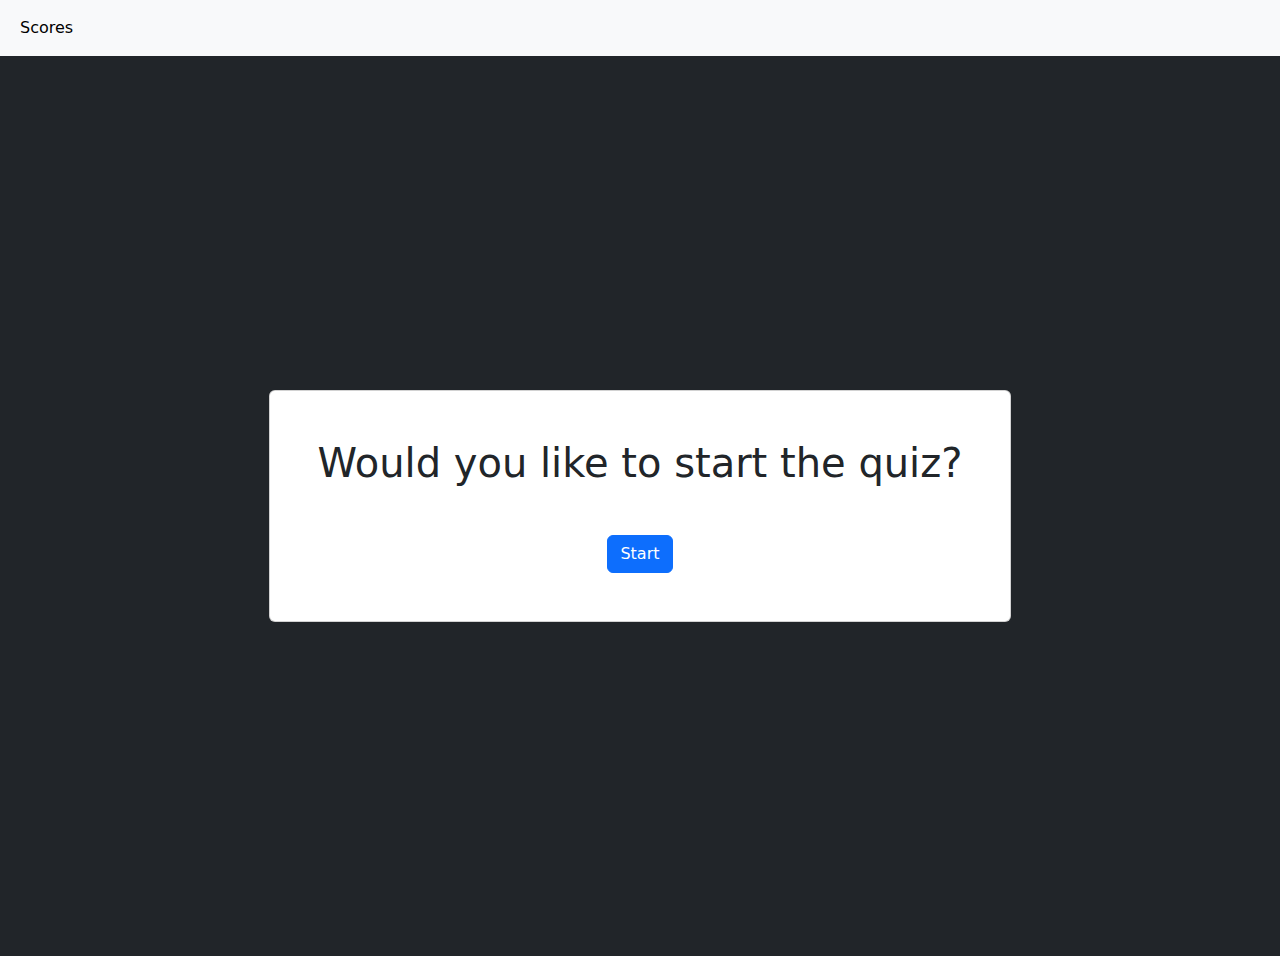
<file: index.html>
<!DOCTYPE html>
<html lang="en">
<head>
    <meta charset="UTF-8">
    <meta name="viewport" content="width=device-width, initial-scale=1.0">
    <link rel="stylesheet" href="https://cdn.jsdelivr.net/npm/bootstrap@5.1.3/dist/css/bootstrap.min.css">
    <title>Start Page</title>
</head>
<body>
    <!-- Took navbar code from bootstrap website https://getbootstrap.com/docs/5.1/components/navbar/ -->
    <nav class="navbar navbar-expand-lg navbar-light bg-light">
        <div class="container-fluid">
          <button class="navbar-toggler" type="button" data-bs-toggle="collapse" data-bs-target="#navbarSupportedContent" aria-controls="navbarSupportedContent" aria-expanded="false" aria-label="Toggle navigation">
            <span class="navbar-toggler-icon"></span>
          </button>
          <div class="collapse navbar-collapse" id="navbarSupportedContent">
            <ul class="navbar-nav me-auto mb-2 mb-lg-0">
              <li class="nav-item">
                <a class="nav-link active" aria-current="page" href="./scores.html">Scores</a>
              </li>
            </ul>
          </div>
        </div>
      </nav>
    <div class="wrapper bg-dark d-flex justify-content-center align-items-center min-vh-100">
        <div class="card p-5 justify-content-center align-items-center h-50">
            <h1 class="mb-5">Would you like to start the quiz?</h1>
            <section class="page">
                <button class="btn btn-primary"><a href="./quiz.html" class="text-white text-decoration-none">Start</a></button>
            </section>
        </div>
    </div>
</body>
</html>
</file>
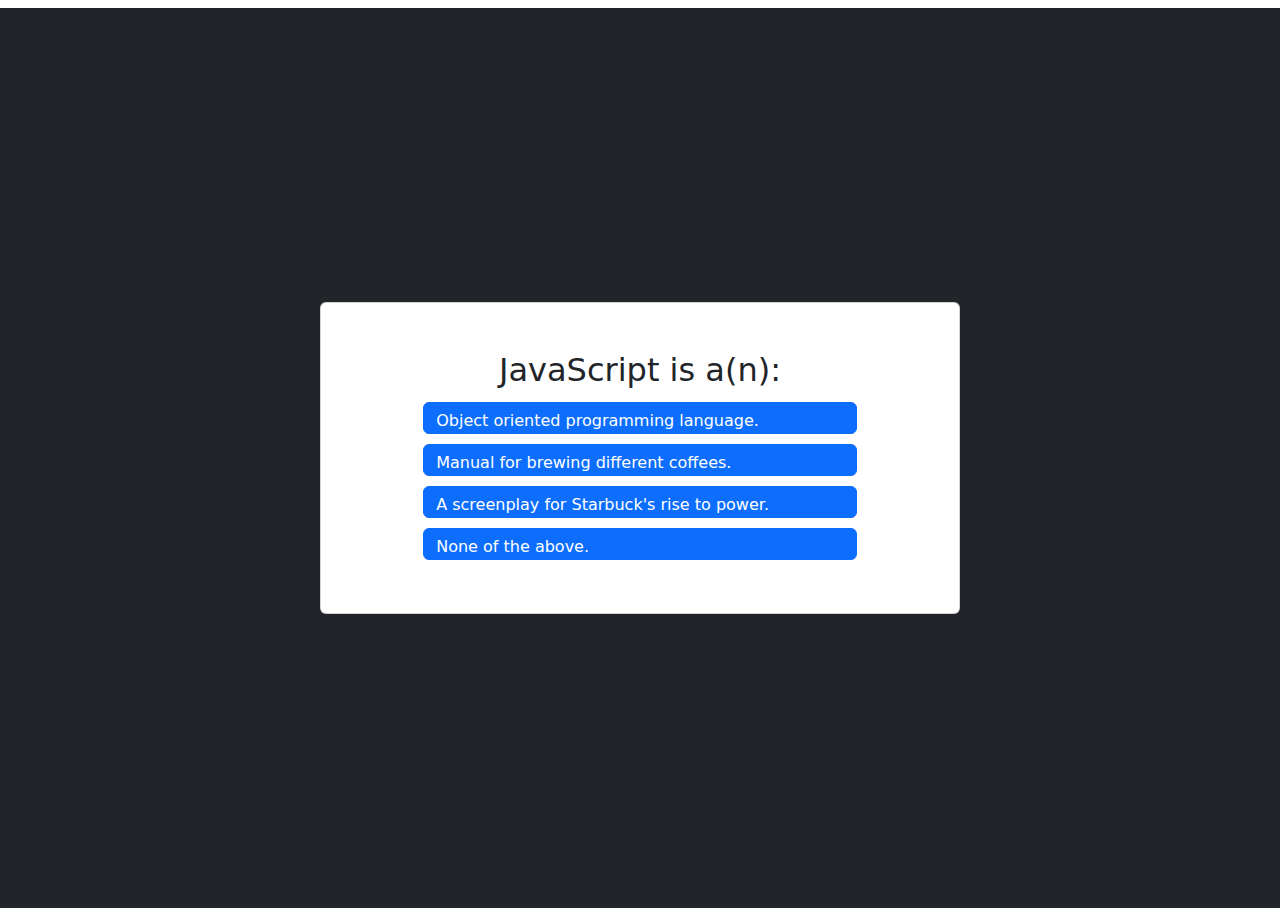
<file: quiz.html>
<!DOCTYPE html>
<html lang="en">
<head>
    <meta charset="UTF-8">
    <meta name="viewport" content="width=device-width, initial-scale=1.0">
    <link rel="stylesheet" href="https://cdn.jsdelivr.net/npm/bootstrap@5.1.3/dist/css/bootstrap.min.css">
    <link rel="stylesheet" href="./assets/css/style.css">
    <title>Quiz Page</title>
</head>
<body>
    <section class="countdown-section">
        <h2 class="countdown"></h2>
    </section>
    <div class="wrapper d-flex bg-dark justify-content-center align-items-center vh-100">
        <section class="card w-50 justify-content-center align-items-center p-5" >
            <h2 class="question-content">This will be where the question content is shown</h2>
            <button class="btn btn-primary btn1">Answer 1</button>
            <button class="btn btn-primary btn2">Answer 2</button>
            <button class="btn btn-primary btn3">Answer 3</button>
            <button class="btn btn-primary btn4">Answer 4</button>
        </section>
    </div>
    <script src="./assets/js/script.js"></script>
</body>
</html>
</file>
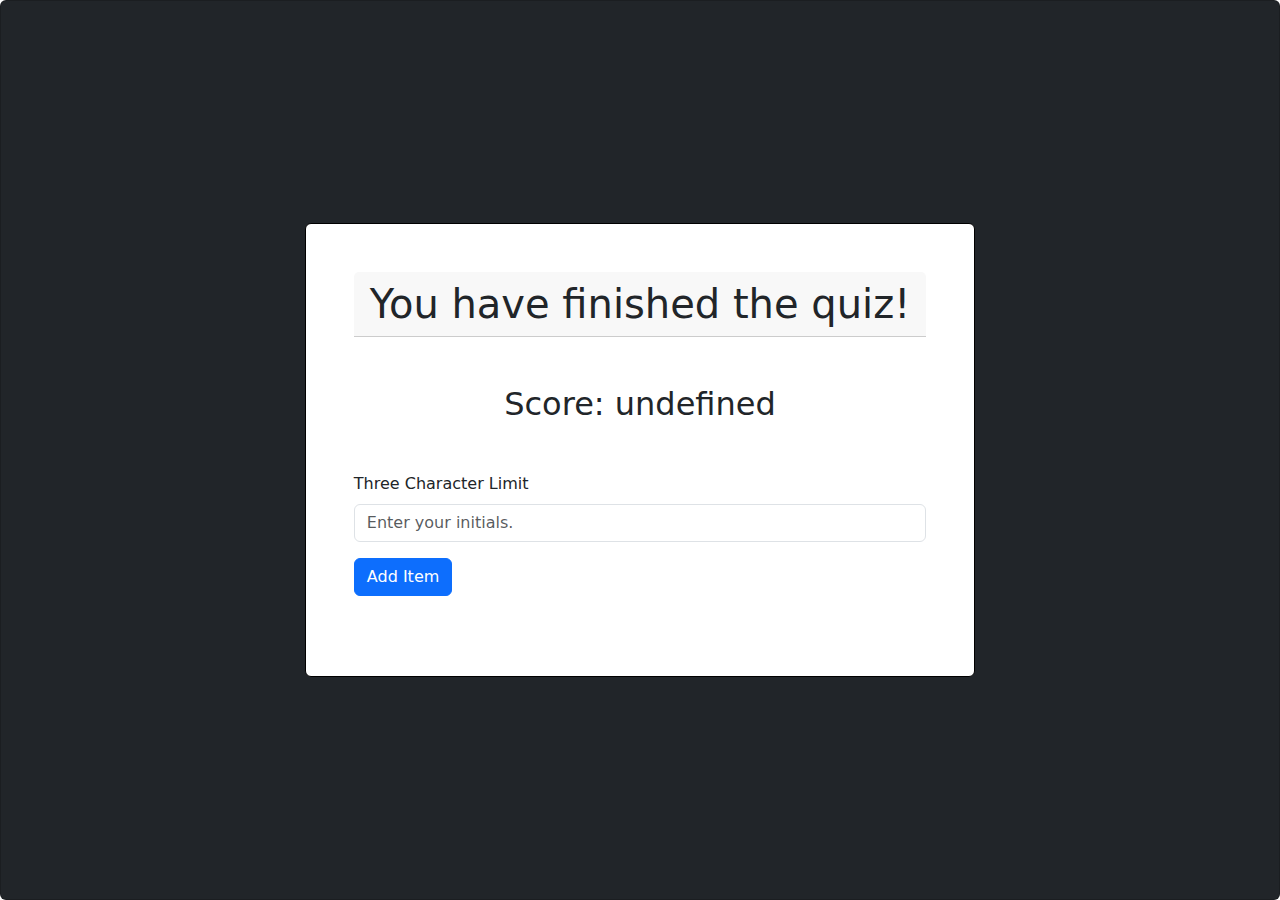
<file: results.html>
<!DOCTYPE html>
<html lang="en">
<head>
    <meta charset="UTF-8">
    <meta name="viewport" content="width=device-width, initial-scale=1.0">
    <link rel="stylesheet" href="https://cdn.jsdelivr.net/npm/bootstrap@5.1.3/dist/css/bootstrap.min.css">
    <title>Results</title>
</head>
<body>
    <div class="card d-flex justify-content-center align-items-center vh-100 bg-dark">
        <div class="border border-black rounded p-5 bg-white">
            <section class="result">
                <h1 class="card-header text-center">You have finished the quiz!</h1>
                </section>
                <section class="form">
                    <form id="initials-form">
                        <div class="mb-3">
                            <label for="initials-submit" class="form-label">Three Character Limit</label>
                            <input type="text" class="form-control" id="initials-submit" placeholder="Enter your initials.">
                            <button class="btn btn-primary my-3">Add Item</button>
                        </div>
                    </form>
                    <div class="my-3" id="liveAlertPlaceholder"></div>
                </section>
            </div>
        </div>
    </div>
    <script src="https://cdn.jsdelivr.net/npm/bootstrap@5.1.3/dist/js/bootstrap.bundle.min.js" integrity="sha384-ka7Sk0Gln4gmtz2MlQnikT1wXgYsOg+OMhuP+IlRH9sENBO0LRn5q+8nbTov4+1p" crossorigin="anonymous"></script>
    <script src="./assets/js/results.js"></script>
</body>
</html>
</file>
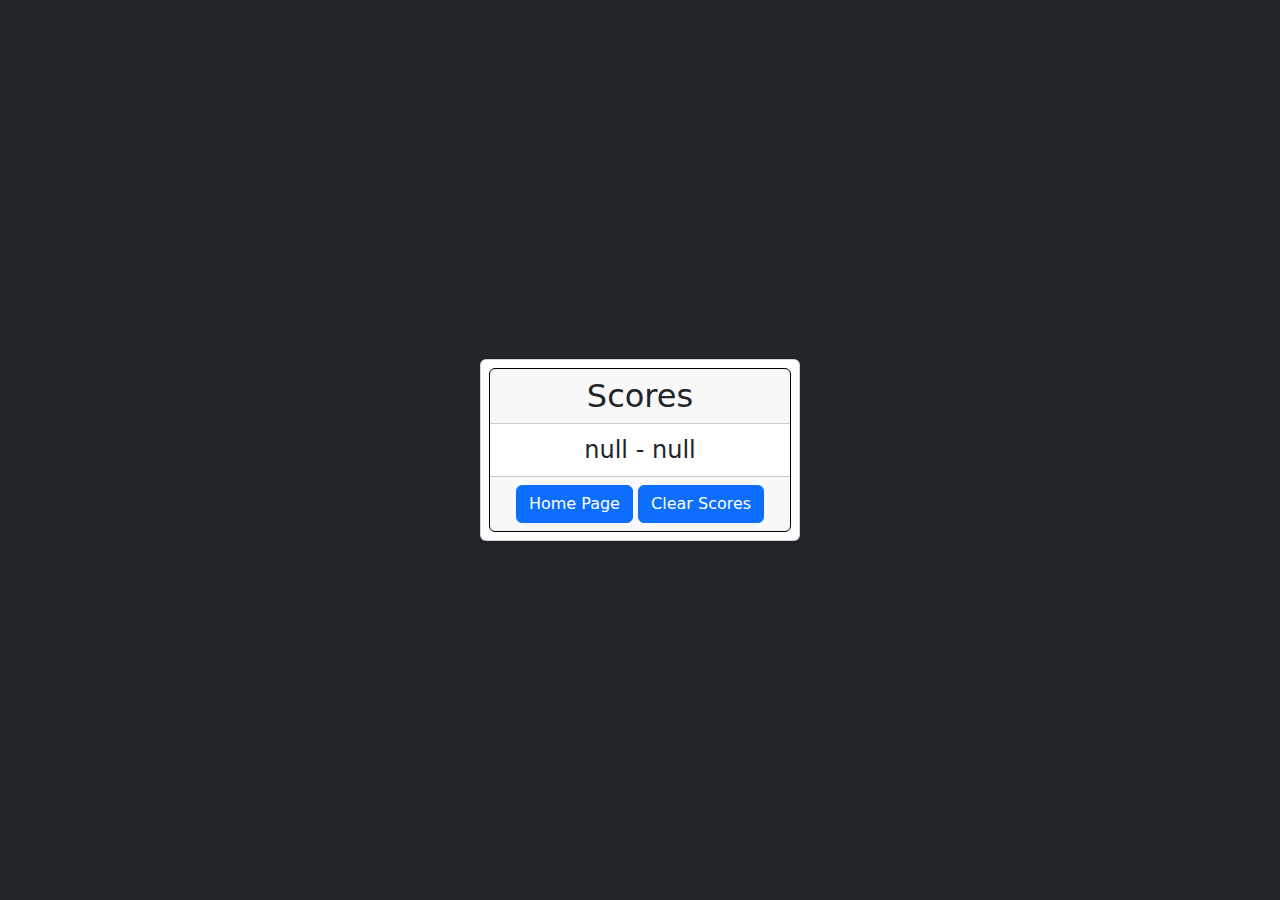
<file: scores.html>
<!DOCTYPE html>
<html lang="en">
<head>
    <meta charset="UTF-8">
    <meta name="viewport" content="width=device-width, initial-scale=1.0">
    <link rel="stylesheet" href="https://cdn.jsdelivr.net/npm/bootstrap@5.1.3/dist/css/bootstrap.min.css">
    <title>Scores</title>
</head>
<body>
    <div class="bg-dark d-flex align-items-center justify-content-center min-vh-100" id="wrapper">
        <div class="card my-5 p-2 w-25">
            <div class="text-center border border-black rounded">
                <h5 class="card-header fs-2">Scores</h5>
                <ul class="list-group list-group-flush fs-4" id="history">
                </ul>
                <div class="card-footer">
                    <button class="btn btn-primary"><a href="./index.html" class="text-white text-decoration-none">Home Page</a></button>
                    <button class="btn btn-primary local-clear">Clear Scores</button>
                </div>
            </div>
        </div>
    </div>
    <script src="./assets/js/scores.js"></script>
</body>
</html>
</file>
<file: assets/css/style.css>
.btn {
    display: block;
    margin: 5px auto;
    width: 80%;
    text-align: left;
    height: 2rem;
}
</file>
